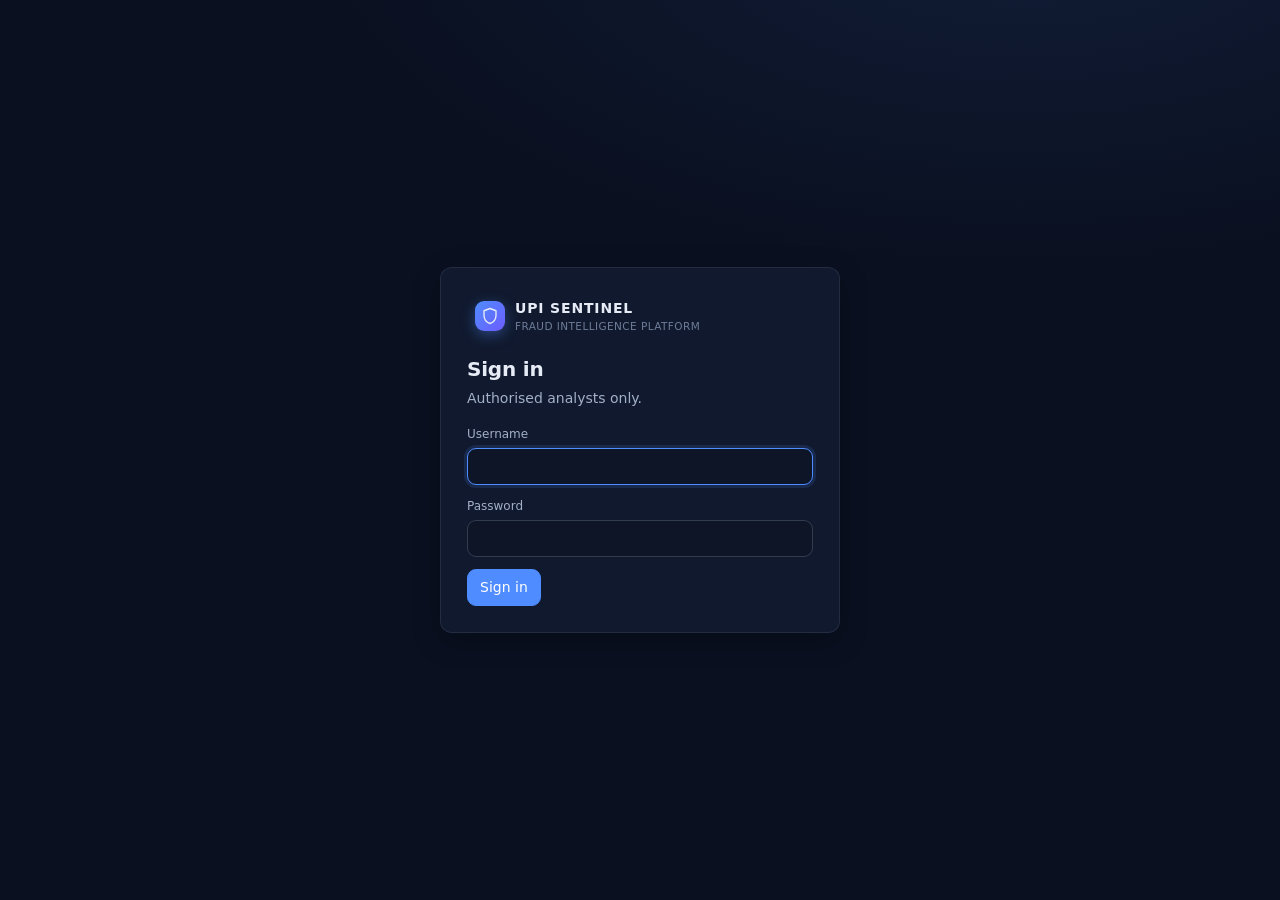
<file: static/index.html>
<!doctype html>
<html lang="en">
<head>
  <meta charset="utf-8">
  <meta name="viewport" content="width=device-width, initial-scale=1">
  <title>UPI SENTINEL – Fraud Intelligence</title>
  <meta name="color-scheme" content="dark">
  <link rel="icon" href="data:image/svg+xml,%3Csvg xmlns='http://www.w3.org/2000/svg' viewBox='0 0 24 24'%3E%3Crect width='24' height='24' rx='6' fill='%234f8cff'/%3E%3Cpath d='M12 4 6 6.5v4.5c0 3.6 2.5 6.6 6 8 3.5-1.4 6-4.4 6-8V6.5z' fill='white'/%3E%3C/svg%3E">
  <link rel="stylesheet" href="css/app.css">
</head>
<body>
  <div id="root"></div>
  <div id="toasts" class="toasts" aria-live="polite"></div>
  <script src="vendor/chart.umd.js"></script>
  <script type="module" src="js/app.js"></script>
</body>
</html>
</file>
<file: static/css/app.css>
/* UPI SENTINEL design system - dark financial-monitoring theme */
:root{
  --bg:#0a1020; --bg-2:#0d1527; --panel:rgba(20,30,52,.72); --panel-solid:#121b30; --panel-2:#17223b;
  --border:rgba(148,163,184,.14); --border-strong:rgba(148,163,184,.28);
  --text:#e6ebf5; --text-2:#a3b0c8; --text-3:#6f7d99;
  --accent:#4f8cff; --accent-2:#7aa7ff; --accent-bg:rgba(79,140,255,.14);
  --low:#34d399; --low-bg:rgba(52,211,153,.14); --med:#fbbf24; --med-bg:rgba(251,191,36,.14);
  --high:#f87171; --high-bg:rgba(248,113,113,.15); --ok:#34d399; --warn:#fbbf24; --bad:#f87171;
  --radius:12px; --radius-sm:8px; --shadow:0 8px 28px rgba(0,0,0,.28);
  --font:"Inter",ui-sans-serif,system-ui,-apple-system,"Segoe UI",Roboto,"Helvetica Neue",Arial,sans-serif;
  --mono:ui-monospace,SFMono-Regular,Menlo,Consolas,monospace;
}
*{box-sizing:border-box}
html,body{height:100%}
body{margin:0;background:radial-gradient(1200px 600px at 80% -10%,rgba(79,140,255,.10),transparent 60%),var(--bg);
  color:var(--text);font:14px/1.5 var(--font);-webkit-font-smoothing:antialiased}
h1,h2,h3{margin:0;font-weight:600;letter-spacing:-.01em}
h1{font-size:20px} h2{font-size:15px} h3{font-size:13px;color:var(--text-2);font-weight:500}
a{color:var(--accent-2);text-decoration:none} a:hover{text-decoration:underline}
button,input,select{font:inherit;color:inherit}
:focus-visible{outline:2px solid var(--accent);outline-offset:2px;border-radius:6px}
.num{font-variant-numeric:tabular-nums}
.mono{font-family:var(--mono);font-size:12px}
.muted{color:var(--text-2)} .faint{color:var(--text-3)}
.sr-only{position:absolute;width:1px;height:1px;overflow:hidden;clip:rect(0 0 0 0)}

/* shell */
.shell{display:grid;grid-template-columns:232px 1fr;min-height:100vh}
.sidebar{position:sticky;top:0;height:100vh;padding:18px 12px;background:linear-gradient(180deg,rgba(13,21,39,.95),rgba(10,16,32,.95));
  border-right:1px solid var(--border);display:flex;flex-direction:column;gap:18px;z-index:30}
.brand{display:flex;align-items:center;gap:10px;padding:4px 8px}
.brand-mark{width:30px;height:30px;border-radius:9px;background:linear-gradient(135deg,#4f8cff,#6d5cff);display:grid;place-items:center;box-shadow:0 4px 14px rgba(79,140,255,.4)}
.brand b{font-size:14px;letter-spacing:.06em} .brand small{display:block;color:var(--text-3);font-size:10.5px;letter-spacing:.04em}
.nav{display:flex;flex-direction:column;gap:2px}
.nav a{display:flex;align-items:center;gap:10px;padding:9px 10px;border-radius:9px;color:var(--text-2);font-weight:500;text-decoration:none}
.nav a:hover{background:rgba(148,163,184,.08);color:var(--text)}
.nav a[aria-current="page"]{background:var(--accent-bg);color:#fff;box-shadow:inset 2px 0 0 var(--accent)}
.nav svg{width:17px;height:17px;flex:none;opacity:.9}
.side-foot{margin-top:auto;padding:10px;border:1px solid var(--border);border-radius:10px;font-size:12px;color:var(--text-2)}
.main{min-width:0;display:flex;flex-direction:column}
.topbar{position:sticky;top:0;z-index:20;display:flex;align-items:center;gap:12px;padding:12px 24px;background:rgba(10,16,32,.8);
  backdrop-filter:blur(10px);border-bottom:1px solid var(--border)}
.topbar .spacer{flex:1}
.menu-btn{display:none;background:none;border:1px solid var(--border);border-radius:8px;padding:6px 8px;cursor:pointer}
.content{padding:22px 24px 48px;max-width:1500px;width:100%;margin:0 auto}
.page-head{display:flex;align-items:flex-end;justify-content:space-between;gap:12px;flex-wrap:wrap;margin-bottom:16px}
.page-head p{margin:4px 0 0;color:var(--text-2);max-width:760px}

/* panels & grids */
.panel{background:var(--panel);border:1px solid var(--border);border-radius:var(--radius);padding:16px;backdrop-filter:blur(6px);box-shadow:var(--shadow)}
.panel-head{display:flex;align-items:center;justify-content:space-between;gap:8px;margin-bottom:12px}
.panel-head .sub{color:var(--text-3);font-size:12px}
.grid{display:grid;gap:14px}
.g-kpi{grid-template-columns:repeat(auto-fit,minmax(168px,1fr))}
.g-2{grid-template-columns:repeat(auto-fit,minmax(380px,1fr))}
.g-3{grid-template-columns:repeat(auto-fit,minmax(300px,1fr))}
.g-main{grid-template-columns:minmax(0,2fr) minmax(0,1fr)}
.section-label{display:flex;align-items:center;gap:8px;margin:20px 0 10px;color:var(--text-2);font-size:11.5px;font-weight:600;letter-spacing:.08em;text-transform:uppercase}
.section-label::after{content:"";flex:1;height:1px;background:var(--border)}
.chart-box{position:relative;height:260px} .chart-box.tall{height:320px} .chart-box.short{height:200px}

/* KPI */
.kpi{padding:12px 14px;border-radius:var(--radius);background:var(--panel);border:1px solid var(--border)}
.kpi .label{font-size:11.5px;color:var(--text-2);display:flex;align-items:center;gap:6px}
.kpi .value{font-size:22px;font-weight:600;margin-top:4px;font-variant-numeric:tabular-nums;letter-spacing:-.02em}
.kpi .hint{font-size:11.5px;color:var(--text-3);margin-top:2px}
.kpi.accent-pred{box-shadow:inset 0 2px 0 var(--accent)} .kpi.accent-truth{box-shadow:inset 0 2px 0 #a78bfa}
.kpi.accent-ops{box-shadow:inset 0 2px 0 #22d3ee}

/* badges */
.badge{display:inline-flex;align-items:center;gap:6px;padding:2px 9px;border-radius:999px;font-size:11.5px;font-weight:600;border:1px solid transparent;white-space:nowrap}
.badge::before{content:"";width:7px;height:7px;border-radius:50%;background:currentColor}
.badge.low{color:var(--low);background:var(--low-bg)} .badge.medium{color:var(--med);background:var(--med-bg)}
.badge.high{color:var(--high);background:var(--high-bg)} .badge.high::before{border-radius:2px;transform:rotate(45deg)}
.badge.medium::before{border-radius:1px}
.badge.ok{color:var(--ok);background:var(--low-bg)} .badge.warn{color:var(--warn);background:var(--med-bg)}
.badge.bad{color:var(--bad);background:var(--high-bg)} .badge.neutral{color:var(--text-2);background:rgba(148,163,184,.12)}
.tag{display:inline-block;padding:1px 7px;border-radius:6px;font-size:11px;background:rgba(148,163,184,.12);color:var(--text-2)}
.tag.fraud{background:var(--high-bg);color:var(--high)} .tag.legit{background:var(--low-bg);color:var(--low)}

/* tables */
.table-wrap{overflow:auto;border:1px solid var(--border);border-radius:10px}
table{width:100%;border-collapse:collapse;font-size:13px}
th{position:sticky;top:0;text-align:left;font-weight:600;font-size:11.5px;color:var(--text-2);padding:9px 12px;background:var(--panel-solid);
  border-bottom:1px solid var(--border-strong);white-space:nowrap;letter-spacing:.02em}
th.sortable{cursor:pointer;user-select:none} th.sortable:hover{color:var(--text)}
td{padding:8px 12px;border-bottom:1px solid var(--border);white-space:nowrap}
tbody tr:last-child td{border-bottom:none}
tbody tr.clickable{cursor:pointer} tbody tr.clickable:hover,tbody tr.selected{background:rgba(79,140,255,.08)}
td.r,th.r{text-align:right}
tr.flash{animation:flash 1.2s ease-out}
@keyframes flash{from{background:rgba(79,140,255,.22)}to{background:transparent}}
tr.alert-row td:first-child{box-shadow:inset 3px 0 0 var(--high)}
.pager{display:flex;align-items:center;justify-content:space-between;gap:10px;padding-top:10px;color:var(--text-2);font-size:12.5px}

/* controls */
.btn{display:inline-flex;align-items:center;gap:6px;padding:7px 12px;border-radius:9px;border:1px solid var(--border-strong);background:var(--panel-2);cursor:pointer;font-weight:500}
.btn:hover{border-color:var(--accent);background:#1b2947} .btn:disabled{opacity:.5;cursor:not-allowed}
.btn.primary{background:var(--accent);border-color:var(--accent);color:#fff} .btn.primary:hover{background:#3f7bf0}
.btn.sm{padding:4px 9px;font-size:12.5px}
.input,select.input{background:var(--bg-2);border:1px solid var(--border-strong);border-radius:9px;padding:7px 10px;min-width:0}
.input:focus{border-color:var(--accent);outline:none;box-shadow:0 0 0 3px var(--accent-bg)}
.toolbar{display:flex;gap:8px;flex-wrap:wrap;align-items:center}
.seg{display:inline-flex;border:1px solid var(--border-strong);border-radius:9px;overflow:hidden}
.seg button{background:none;border:none;padding:6px 11px;cursor:pointer;color:var(--text-2)}
.seg button[aria-pressed="true"]{background:var(--accent-bg);color:#fff}
.field{display:flex;flex-direction:column;gap:5px;margin-bottom:12px} .field label{font-size:12px;color:var(--text-2)}
.field .help{font-size:11.5px;color:var(--text-3)} .field .err{font-size:11.5px;color:var(--bad)}
.switch{display:flex;align-items:center;gap:10px}

/* status */
.dot{width:9px;height:9px;border-radius:50%;display:inline-block;background:var(--text-3)}
.dot.ok{background:var(--ok);box-shadow:0 0 0 3px rgba(52,211,153,.18)} .dot.warn{background:var(--warn);box-shadow:0 0 0 3px rgba(251,191,36,.18)}
.dot.bad{background:var(--bad);box-shadow:0 0 0 3px rgba(248,113,113,.2)}
.conn{display:inline-flex;align-items:center;gap:8px;padding:4px 10px;border:1px solid var(--border);border-radius:999px;font-size:12px;color:var(--text-2)}
.banner{display:flex;gap:10px;align-items:flex-start;padding:10px 14px;border-radius:10px;border:1px solid var(--border);background:var(--accent-bg);color:var(--text);font-size:12.5px;margin-bottom:14px}
.banner.warn{background:var(--med-bg)} .banner.bad{background:var(--high-bg)}

/* states */
.skeleton{position:relative;overflow:hidden;background:rgba(148,163,184,.1);border-radius:8px;min-height:14px}
.skeleton::after{content:"";position:absolute;inset:0;background:linear-gradient(90deg,transparent,rgba(255,255,255,.07),transparent);animation:shimmer 1.4s infinite}
@keyframes shimmer{from{transform:translateX(-100%)}to{transform:translateX(100%)}}
.empty,.error-state{display:flex;flex-direction:column;align-items:center;justify-content:center;gap:6px;padding:34px 16px;text-align:center;color:var(--text-2)}
.empty svg,.error-state svg{width:30px;height:30px;opacity:.6}
.error-state{color:#fca5a5}

/* drawer & toasts */
.drawer{position:fixed;top:0;right:0;height:100%;width:min(420px,100%);background:var(--panel-solid);border-left:1px solid var(--border-strong);
  box-shadow:-12px 0 40px rgba(0,0,0,.4);z-index:50;padding:18px;overflow:auto;transform:translateX(100%);transition:transform .22s ease}
.drawer.open{transform:none}
.kv{display:grid;grid-template-columns:auto 1fr;gap:6px 14px;font-size:13px} .kv dt{color:var(--text-2)} .kv dd{margin:0;text-align:right}
.toasts{position:fixed;right:18px;bottom:18px;display:flex;flex-direction:column;gap:8px;z-index:80}
.toast{min-width:260px;max-width:360px;padding:11px 14px;border-radius:10px;background:var(--panel-solid);border:1px solid var(--border-strong);box-shadow:var(--shadow);
  animation:pop .2s ease-out;cursor:pointer}
.toast.alert{border-left:3px solid var(--high)} .toast.info{border-left:3px solid var(--accent)} .toast.ok{border-left:3px solid var(--ok)}
@keyframes pop{from{transform:translateY(8px);opacity:0}to{transform:none;opacity:1}}
.login{min-height:100vh;display:grid;place-items:center;padding:20px}
.login .panel{width:min(400px,100%);padding:26px}
.cm{display:grid;grid-template-columns:auto 1fr 1fr;gap:6px;align-items:stretch;font-size:12.5px}
.cm .cell{padding:14px 8px;border-radius:8px;text-align:center;border:1px solid var(--border)}
.cm .cell b{display:block;font-size:20px;font-variant-numeric:tabular-nums}
.cm .hd{color:var(--text-2);display:flex;align-items:center;justify-content:center;text-align:center;font-size:11.5px}
.bar-inline{height:6px;border-radius:3px;background:rgba(148,163,184,.15);overflow:hidden;min-width:90px}
.bar-inline>i{display:block;height:100%;background:var(--accent)}
.legend-note{font-size:11.5px;color:var(--text-3);margin-top:8px}

@media (max-width:1000px){.g-main{grid-template-columns:1fr}}
@media (max-width:900px){
  .shell{grid-template-columns:1fr}
  .sidebar{position:fixed;left:0;top:0;width:250px;transform:translateX(-100%);transition:transform .2s;box-shadow:var(--shadow)}
  .sidebar.open{transform:none} .menu-btn{display:inline-flex}
  .topbar,.content{padding-left:14px;padding-right:14px} .g-2{grid-template-columns:1fr}
}
@media (prefers-reduced-motion:reduce){*{animation:none!important;transition:none!important}}
</file>
